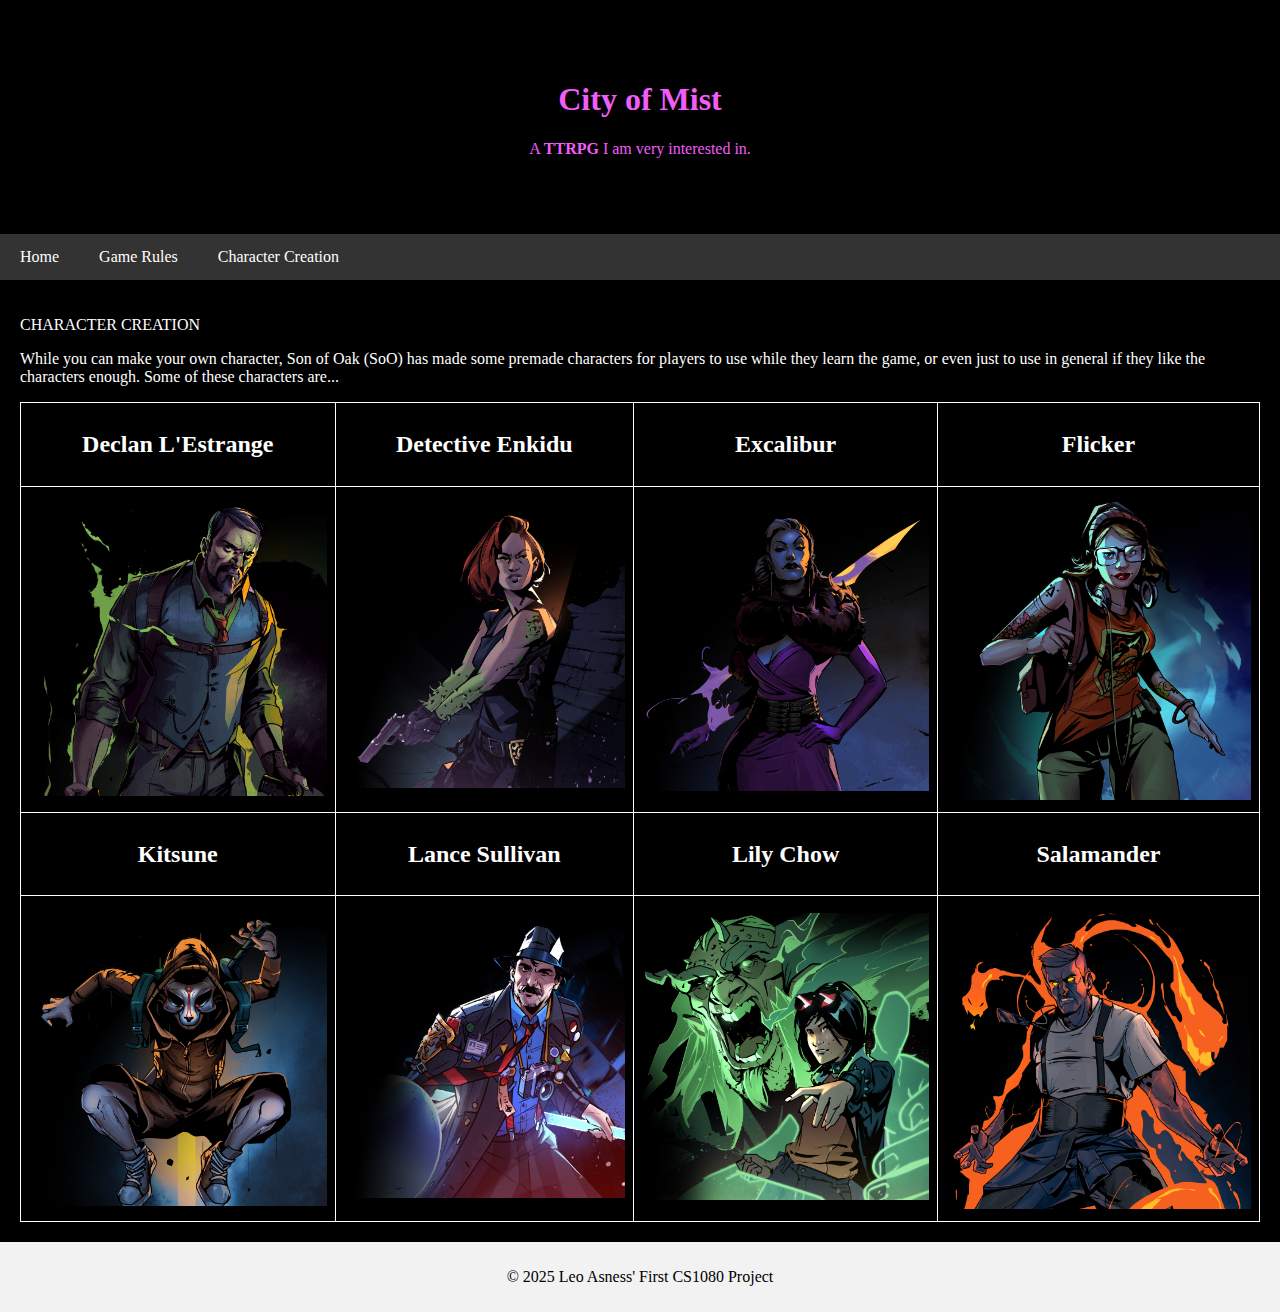
<file: Character_Creation.html>
<!DOCTYPE html>
<html>
  <head>
    <title>Character Creation</title>
    <meta charset="UTF-8">
    <meta name="viewport" content="width=device-width, initial-scale=1">
    <link rel="stylesheet" type="text/css" href="Project_1.css">
  </head>
  <body>
    
    <!-- Header -->
    <div class="header">
      <h1>City of Mist</h1>
      <p>A <b>TTRPG</b> I am very interested in.</p>
    </div>

    <!-- Navigation Bar -->
    <div class="navbar">
      <a href="index.html">Home</a>
      <a href="Game_Rules.html">Game Rules</a>
      <a href="Character_Creation.html">Character Creation</a>
    </div>
      
      <!-- The flexible grid (content) -->

      <div class="main">

      <article>
        <p>CHARACTER CREATION</p>
        <p>While you can make your own character, Son of Oak (SoO) has made some premade characters for players to use while they learn the game, or even just to use in general if they like the characters enough. Some of these characters are...</p>
      </article>

      <table>
        <tbody>
          <tr>
            <td><h2 style="text-align: center;">Declan L'Estrange</h2></td>
            <td><h2 style="text-align: center;">Detective Enkidu</h2></td>
            <td><h2 style="text-align: center;">Excalibur</h2></td>
            <td><h2 style="text-align: center;">Flicker</h2></td>
          </tr>
          <tr>
            <td><a href="https://cityofmist.co/blogs/story/declan-lestrange"><img src="Images/declan_CoM_character.png" alt="Here's some alt text" width="100%"></a></td>
            <td><a href="https://cityofmist.co/blogs/story/detective-enkidu"><img src="Images/enkidu_CoM_character.png" alt="Here's some alt text" width="100%"></a></td>
            <td><a href="https://cityofmist.co/blogs/story/excalibur"><img src="Images/excalibur_CoM_character.png" alt="Here's some alt text" width="100%"></a></td>
            <td><a href="https://cityofmist.co/blogs/story/flicker"><img src="Images/flicker_CoM_character.png" alt="Here's some alt text" width="100%"></a></td>
          </tr>
          <tr>
            <td><h2 style="text-align: center;">Kitsune</h2></td>
            <td><h2 style="text-align: center;">Lance Sullivan</h2></td>
            <td><h2 style="text-align: center;">Lily Chow</h2></td>
            <td><h2 style="text-align: center;">Salamander</h2></td>
          </tr>
          <tr>
            <td><a href="https://cityofmist.co/blogs/story/kitsune"><img src="Images/kitsune_CoM_character.png" alt="Here's some alt text" width="100%"></a></td>
            <td><a href="https://cityofmist.co/blogs/story/lance-sullivan"><img src="Images/lance_CoM_character.png" alt="Here's some alt text" width="100%"></a></td>
            <td><a href="https://cityofmist.co/blogs/story/lily-chow"><img src="Images/lilychow_CoM_character.png" alt="Here's some alt text" width="100%"></a></td>
            <td><a href="https://cityofmist.co/blogs/story/salamander"><img src="Images/salamander_CoM_character.png" alt="Here's some alt text" width="100%"></a></td>
          </tr>
        </tbody>
    </table>

  </div>

  <!-- Footer -->
  <footer style="background-color: #f2f2f2; text-align: center; padding: 10px;">
    <p>&copy; 2025 Leo Asness' First CS1080 Project</p>
  </footer>
  </body>
</html>
</file>
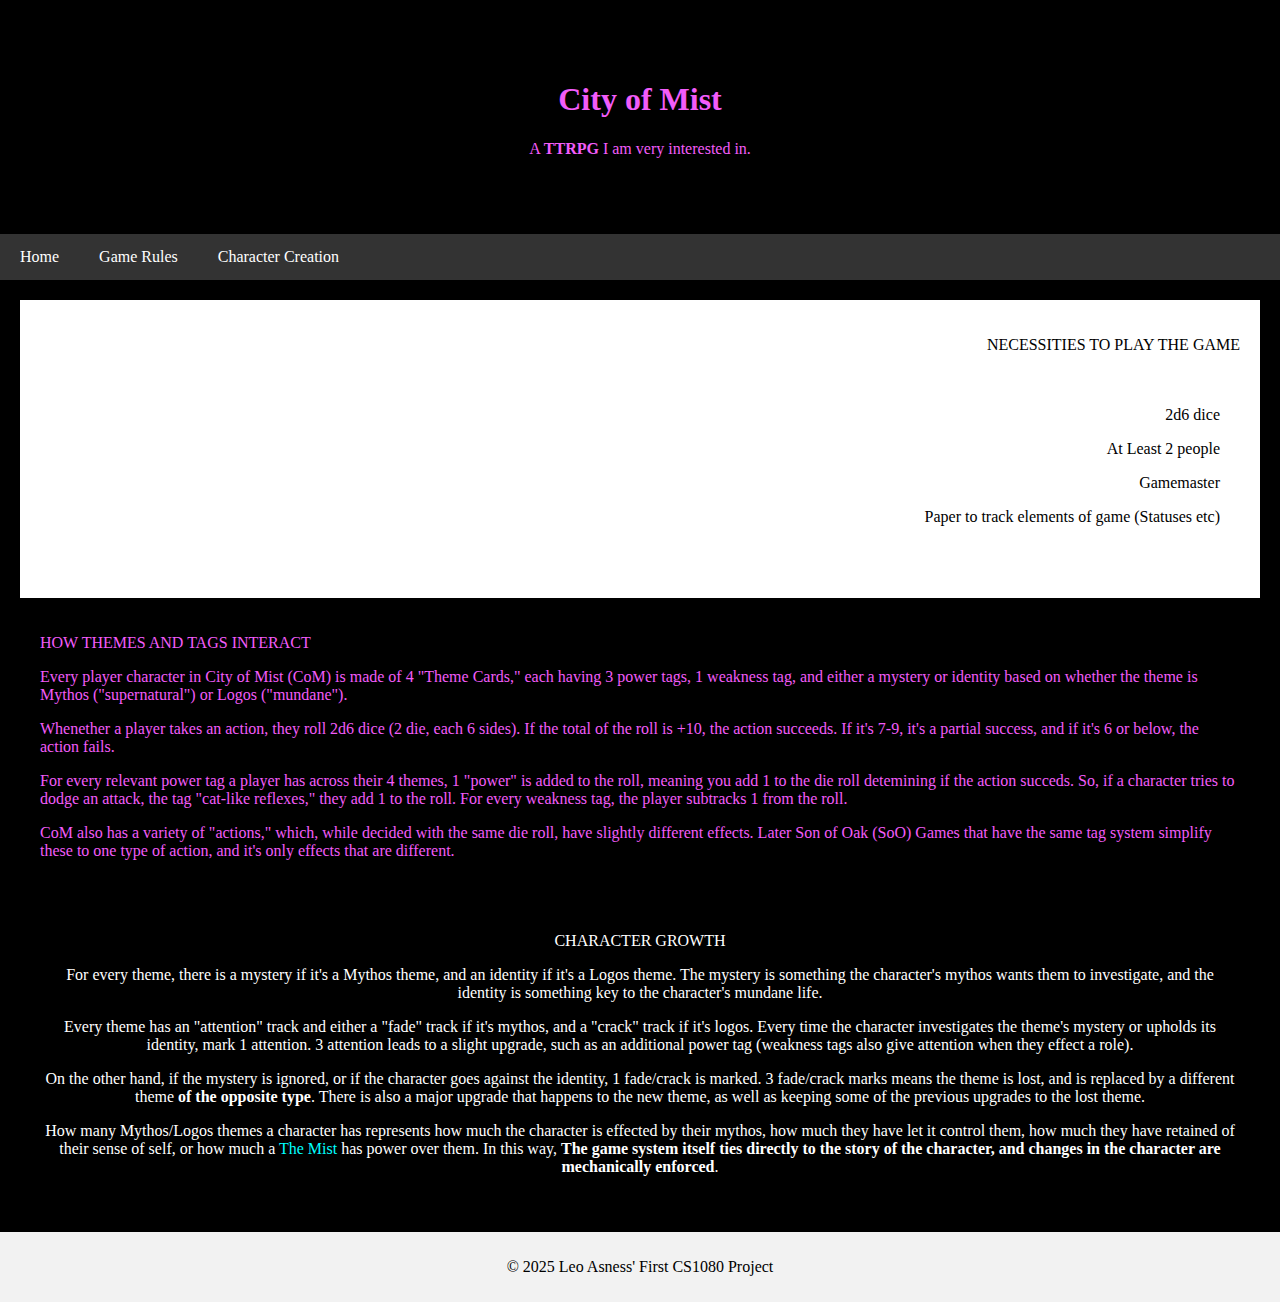
<file: Game_Rules.html>
<!DOCTYPE html>
<html>
  <head>
    <title>Game Rules</title>
    <meta charset="UTF-8">
    <meta name="viewport" content="width=device-width, initial-scale=1">
    <link rel="stylesheet" type="text/css" href="Project_1.css">
  </head>
  <body>
    <!-- Header -->
    <div class="header">
      <h1>City of Mist</h1>
      <p>A <b>TTRPG</b> I am very interested in.</p>
    </div>

    <!-- Navigation Bar -->
    <div class="navbar">
      <a href="index.html">Home</a>
      <a href="Game_Rules.html">Game Rules</a>
      <a href="Character_Creation.html">Character Creation</a>
    </div>

    <div class="main">

      <article id="mundane-article">
        <p>NECESSITIES TO PLAY THE GAME</p>
        <ul>
          <p>2d6 dice</p>
          <p>At Least 2 people</p>
          <p>Gamemaster</p>
          <p>Paper to track elements of game (Statuses etc)</p>
        </ul>
      </article>

      <article id="supernatural-article">
        <p>HOW THEMES AND TAGS INTERACT</p>
        <p>Every player character in City of Mist (CoM) is made of 4 "Theme Cards," each having 3 power tags, 1 weakness tag, and either a mystery or identity based on whether the theme is Mythos ("supernatural") or Logos ("mundane").</p>
        <p>Whenether a player takes an action, they roll 2d6 dice (2 die, each 6 sides). If the total of the roll is +10, the action succeeds. If it's 7-9, it's a partial success, and if it's 6 or below, the action fails.</p>
        <p>For every relevant power tag a player has across their 4 themes, 1 "power" is added to the roll, meaning you add 1 to the die roll detemining if the action succeds. So, if a character tries to dodge an attack, the tag "cat-like reflexes," they add 1 to the roll. For every weakness tag, the player subtracks 1 from the roll.</p>
        <p>CoM also has a variety of "actions," which, while decided with the same die roll, have slightly different effects. Later Son of Oak (SoO) Games that have the same tag system simplify these to one type of action, and it's only effects that are different.</p>
      </article>

      <article id="convergence-article">
        <p>CHARACTER GROWTH</p>
        <p>For every theme, there is a mystery if it's a Mythos theme, and an identity if it's a Logos theme. The mystery is something the character's mythos wants them to investigate, and the identity is something key to the character's mundane life.</p>
        <p>Every theme has an "attention" track and either a "fade" track if it's mythos, and a "crack" track if it's logos. Every time the character investigates the theme's mystery or upholds its identity, mark 1 attention. 3 attention leads to a slight upgrade, such as an additional power tag (weakness tags also give attention when they effect a role).</p>
        <p>On the other hand, if the mystery is ignored, or if the character goes against the identity, 1 fade/crack is marked. 3 fade/crack marks means the theme is lost, and is replaced by a different theme <b>of the opposite type</b>. There is also a major upgrade that happens to the new theme, as well as keeping some of the previous upgrades to the lost theme.</p>
        <p>How many Mythos/Logos themes a character has represents how much the character is effected by their mythos, how much they have let it control them, how much they have retained of their sense of self, or how much a <a style="color: #00FFFF;">The Mist</a> has power over them. In this way, <b>The game system itself ties directly to the story of the character, and changes in the character are mechanically enforced</b>.</p>
      </article>

    </div>

    <!-- The flexible grid (content) -->

    <!-- Footer -->
    <footer style="background-color: #f2f2f2; text-align: center; padding: 10px;">
      <p>&copy; 2025 Leo Asness' First CS1080 Project</p>
    </footer>
  </body>
</html>
</file>
<file: Project_1.css>
* {
  box-sizing: border-box;
}

/* Style the body */
body {
  font-family: Garamond;
  margin: 0;
}

/* Header/logo Title */
.header {
  padding: 60px;
  text-align: center;
  background: black;
  color: #f25cf9;
}

/* Style the top navigation bar */
.navbar {
	display: flex;
  background-color: #333;
}

/* Style the navigation bar links */
.navbar a {
  color: white;
  padding: 14px 20px;
  text-decoration: none;
  text-align: center;
}

/* Change color on hover */
.navbar a:hover {
  background-color: #ddd;
  color: black;
}

/* Column container */
.row {  
	display: flex;
	flex-wrap: wrap;
  flex-wrap: wrap;
}

/* Main column */
.main {
  flex: 70%;
  background-color: black;
  color: white;
  padding: 20px;
}

#beginning-article{
  text-align: center;
  color: black;
  background-color: white;
}

#supernatural-article{
  text-align: left;
  color: #f25cf9;
  background-color: black;
  padding: 20px;
}

#mundane-article{
  text-align: right;
  color: black;
  background-color: white;
  padding: 20px;
}

#convergence-article{
  text-align: center;
  color: white;
  background-color: black;
  padding: 20px;
}

#gatekeepers-article{
  text-align: center;
  color: #00FFFF;
  background-color: black;
  padding: 20px;
}

table {
  border-collapse: collapse;
  width: 100%;
}

tbody {
  border: 1px solid white; padding: 8px;
}

tr{
  border: 1px solid white; padding: 8px;
}

td {
  border: 1px solid white; padding: 8px;
}

ul {
  padding: 20px;
}

/* Footer */
.footer {
  padding: 20px;
  text-align: center;
  background: #ddd;
}

/* Responsive layout - when the screen is less than 700px wide, make the two columns stack on top of each other instead of next to each other */
/* @media  */
@media screen and (max-width: 700px) { .row, .navbar { flex-direction: column; } }



/* Create two unequal columns that sits next to each other */
/* Sidebar/left column */
/* .side {
  flex: 30%;
  background-color: #f1f1f1;
  padding: 20px;
} */

/* Fake image, just for this example */
.fakeimg {
  background-color: #aaa;
  width: 100%;
  padding: 20px;
}
</file>
